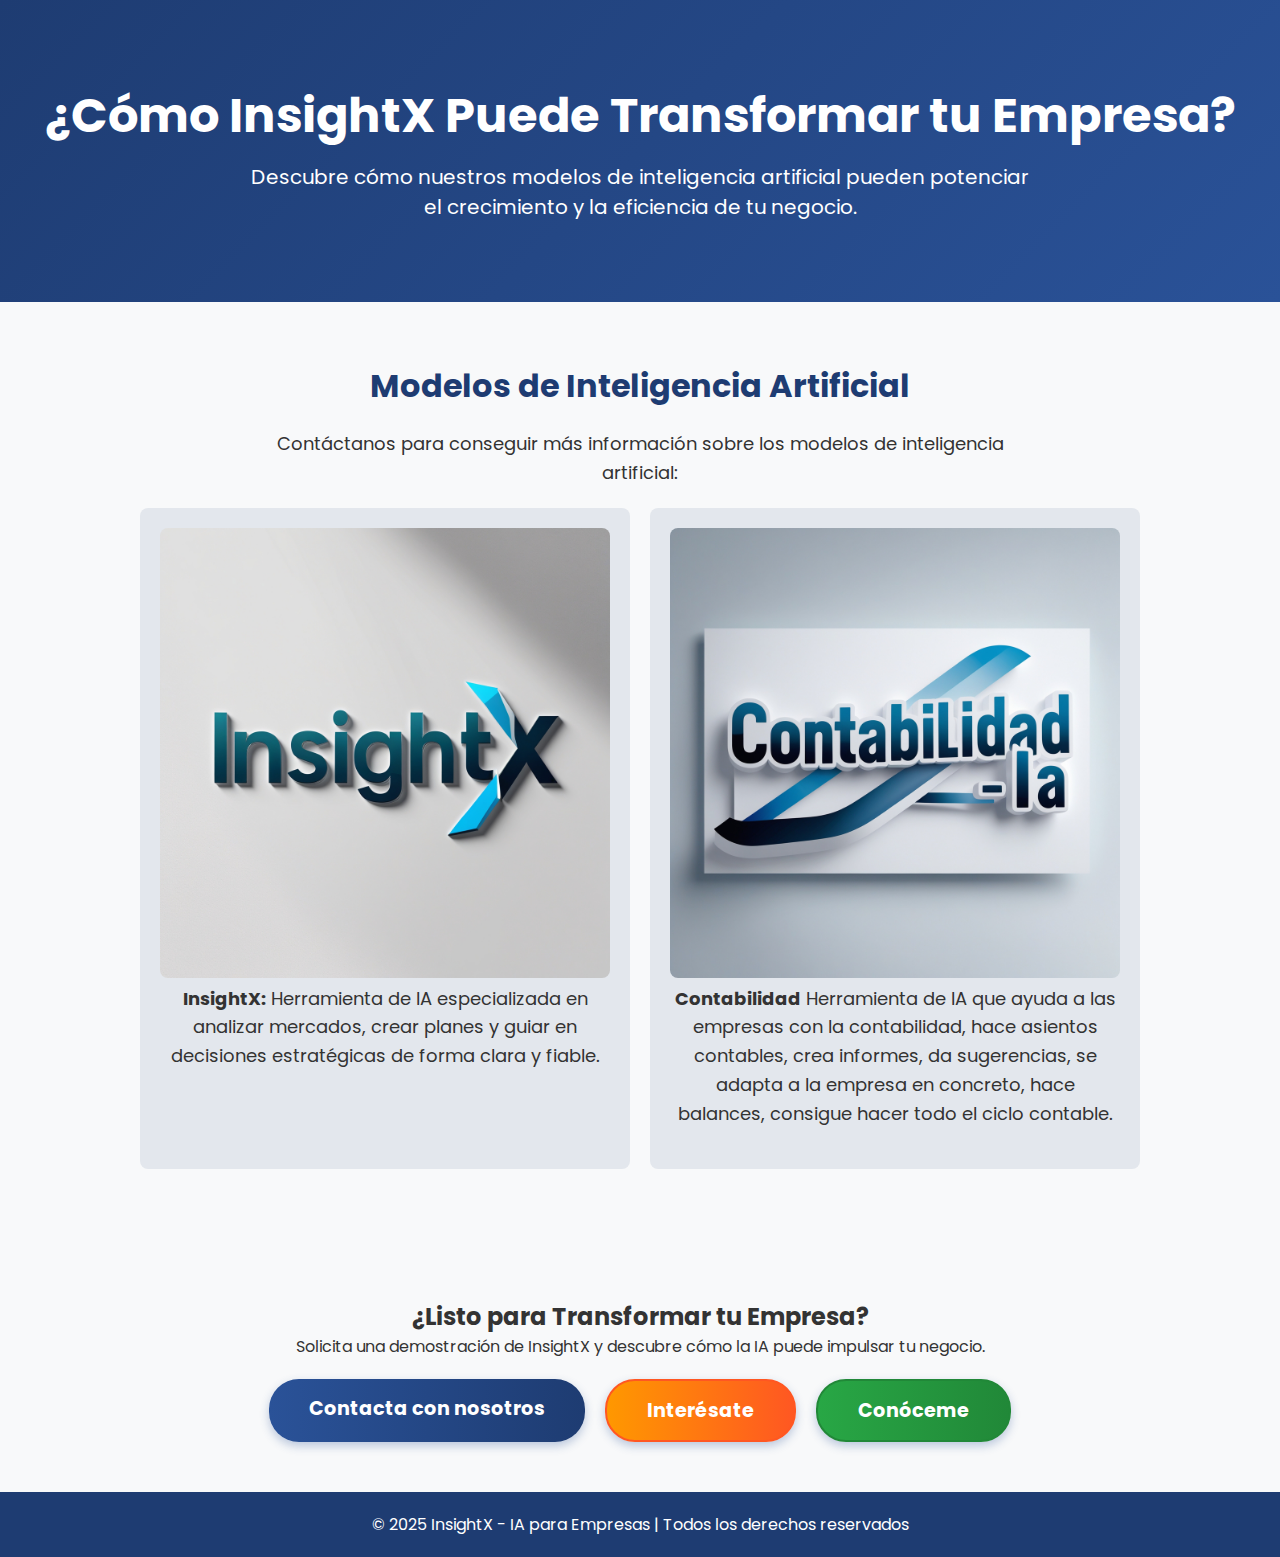
<file: info.html>
<!DOCTYPE html>
<html lang="es">
<head>
    <meta charset="UTF-8">
    <meta name="viewport" content="width=device-width, initial-scale=1.0">
    <title>Más Información - InsightX</title>
    
    <!-- Estilos y Fuentes -->
    <link rel="stylesheet" href="https://cdnjs.cloudflare.com/ajax/libs/font-awesome/6.0.0/css/all.min.css">
    <link href="https://fonts.googleapis.com/css2?family=Poppins:wght@300;400;600&display=swap" rel="stylesheet">

    <style>
        /* Reset global */
        * {
            margin: 0;
            padding: 0;
            box-sizing: border-box;
            font-family: 'Poppins', sans-serif;
        }

        body {
            background-color: #f8f9fa;
            text-align: center;
            color: #333;
        }

        /* Hero Section */
        .hero {
            background: linear-gradient(135deg, #1e3c72, #2a5298);
            color: white;
            padding: 80px 20px;
        }

        .hero h1 {
            font-size: 48px;
            margin-bottom: 10px;
        }

        .hero p {
            font-size: 20px;
            max-width: 800px;
            margin: auto;
        }

        /* Secciones */
        .section {
            max-width: 1200px;
            margin: auto;
            padding: 60px 20px;
            text-align: center;
        }

        .section h2 {
            font-size: 32px;
            color: #1e3c72;
            margin-bottom: 20px;
        }

        .section p {
            font-size: 18px;
            line-height: 1.6;
            margin-bottom: 20px;
            max-width: 800px;
            margin-left: auto;
            margin-right: auto;
        }

        /* Modelos IA */
        .models-grid {
            display: grid;
            grid-template-columns: repeat(2, 1fr);
            gap: 20px;
            max-width: 1000px;
            margin: auto;
            justify-content: center;
        }

        .highlight {
            background: #e3e7ed;
            padding: 20px;
            border-radius: 8px;
            margin-bottom: 30px;
            text-align: center;
        }

        .highlight img {
            max-width: 100%;
            height: auto;
            border-radius: 8px;
        }

        /* CTA (Sección de botones) */
        .cta {
            text-align: center;
            margin-top: 40px;
        }

        .cta-buttons {
            display: flex;
            justify-content: center;
            gap: 20px; /* Espacio entre los botones */
            margin-top: 20px;
        }

        .cta-button {
            display: inline-block;
            background: linear-gradient(90deg, #2a5298, #1e3c72);
            color: white;
            padding: 15px 40px;
            border-radius: 30px;
            font-size: 1.2rem;
            text-decoration: none;
            font-weight: bold;
            transition: all 0.3s ease-in-out;
            box-shadow: 0px 4px 10px rgba(42, 82, 152, 0.3);
        }

        .cta-button:hover {
            background: linear-gradient(90deg, #1e3c72, #16365c);
            transform: scale(1.05);
            box-shadow: 0px 6px 15px rgba(42, 82, 152, 0.5);
        }

        /* Estilo para el botón "Interesante" */
        .cta-button.secondary {
            background: linear-gradient(90deg, #ff9800, #ff5722);
            border: 2px solid #ff5722;
        }

        .cta-button.secondary:hover {
            background: linear-gradient(90deg, #e65100, #bf360c);
            box-shadow: 0px 6px 15px rgba(255, 87, 34, 0.5);
        }

        /* Footer */
        .footer {
            background: #1e3c72;
            color: white;
            padding: 20px;
            margin-top: 50px;
        }
        .cta-buttons {
    display: flex;
    justify-content: center;
    gap: 20px; /* Espacio entre los botones */
    margin-top: 20px;
}

/* Estilo del botón original */
.cta-button {
    display: inline-block;
    background: linear-gradient(90deg, #2a5298, #1e3c72);
    color: white;
    padding: 15px 40px;
    border-radius: 30px;
    font-size: 1.2rem;
    text-decoration: none;
    font-weight: bold;
    transition: all 0.3s ease-in-out;
    box-shadow: 0px 4px 10px rgba(42, 82, 152, 0.3);
}

.cta-button:hover {
    background: linear-gradient(90deg, #1e3c72, #16365c);
    transform: scale(1.05);
    box-shadow: 0px 6px 15px rgba(42, 82, 152, 0.5);
}

/* Estilo para el botón "Interesante" */
.cta-button.secondary {
    background: linear-gradient(90deg, #ff9800, #ff5722);
    border: 2px solid #ff5722;
}

.cta-button.secondary:hover {
    background: linear-gradient(90deg, #e65100, #bf360c);
    box-shadow: 0px 6px 15px rgba(255, 87, 34, 0.5);
}

/* Estilo para el botón "Conóceme" */
.cta-button.conoceme {
    background: linear-gradient(90deg, #28a745, #218838);
    border: 2px solid #218838;
}

.cta-button.conoceme:hover {
    background: linear-gradient(90deg, #1e7e34, #155724);
    box-shadow: 0px 6px 15px rgba(40, 167, 69, 0.5);
}
    </style>
</head>
<body>
    <div class="hero">
        <h1>¿Cómo InsightX Puede Transformar tu Empresa?</h1>
        <p>Descubre cómo nuestros modelos de inteligencia artificial pueden potenciar el crecimiento y la eficiencia de tu negocio.</p>
    </div>
    
    <div class="section">
        <h2>Modelos de Inteligencia Artificial</h2>
        <p>Contáctanos para conseguir más información sobre los modelos de inteligencia artificial:</p>

        <div class="models-grid">
            <div class="highlight">
                <img src="Leonardo_Phoenix_10_Design_a_modern_sleek_logo_that_prominentl_3.jpg" alt="InsightX IA">
                <p><strong>InsightX:</strong> Herramienta de IA especializada en analizar mercados, crear planes y guiar en decisiones estratégicas de forma clara y fiable.</p>
            </div>

            <div class="highlight">
                <img src="Leonardo_Phoenix_10_Design_a_prominent_logo_placed_centrally_o_0.jpg" alt="Finanzas IA">
                <p><strong>Contabilidad</strong> Herramienta de IA que ayuda a las empresas con la contabilidad, hace asientos contables, crea informes, da sugerencias, se adapta a la empresa en concreto, hace balances, consigue hacer todo el ciclo contable. </p>
            </div>
        </div>
    </div>
    
    <div class="cta">
        <h2>¿Listo para Transformar tu Empresa?</h2>
        <p>Solicita una demostración de InsightX y descubre cómo la IA puede impulsar tu negocio.</p>
        <div class="cta-buttons">
            <a href="https://forms.office.com/Pages/ResponsePage.aspx?id=DQSIkWdsW0yxEjajBLZtrQAAAAAAAAAAAAO__UkCgLRUMlA3UEtINlg0OFJDQVZWSko0OU1HNUZMTC4u" class="cta-button">Contacta con nosotros</a>
            <a href="#" class="cta-button secondary">Interésate</a>
            <a href="Captura de pantalla 2025-03-09 a las 22.32.53.png" class="cta-button conoceme">Conóceme</a>
        </div>
    </div>
    
    <div class="footer">
        <p>&copy; 2025 InsightX - IA para Empresas | Todos los derechos reservados</p>
    </div>
</body>
</html>
</file>
